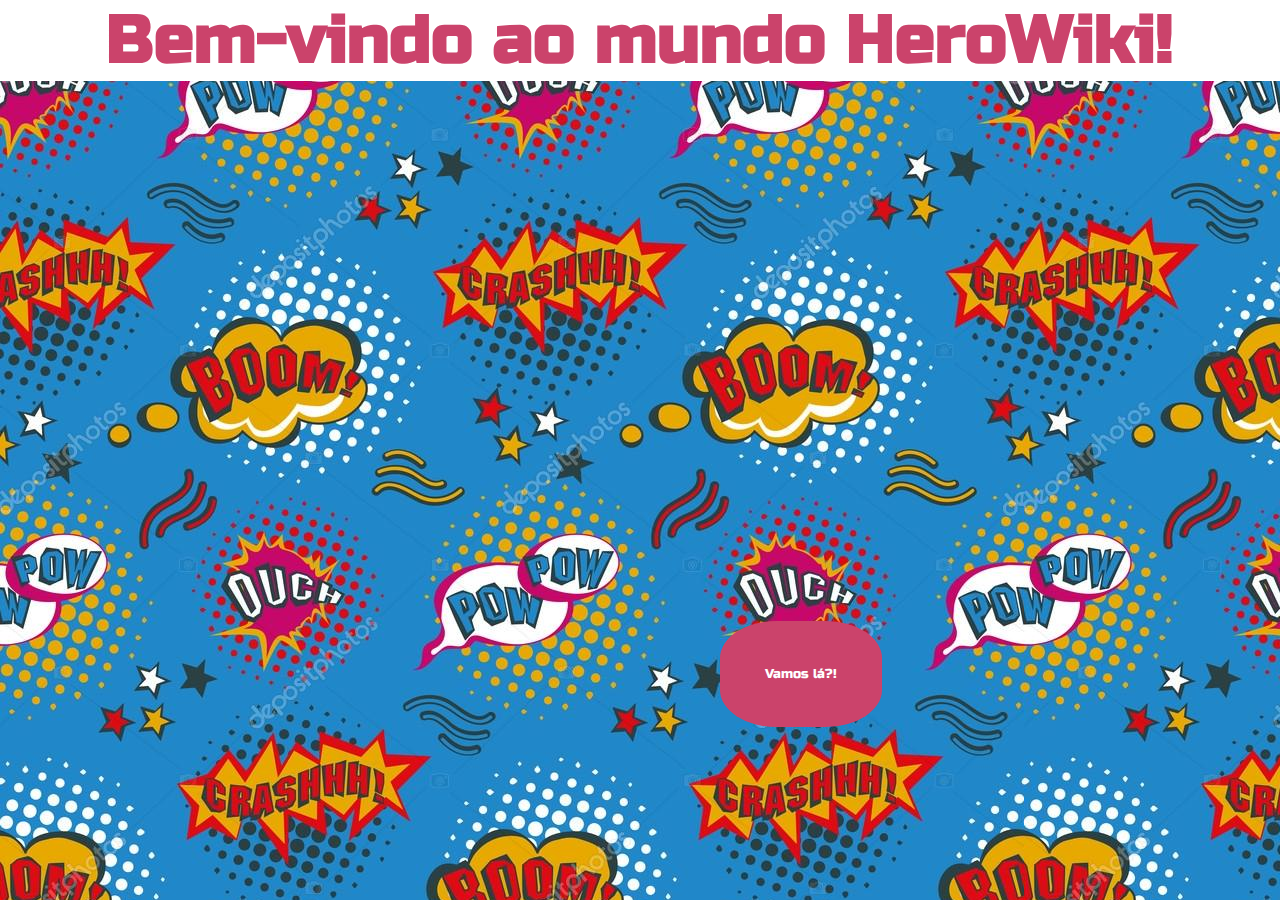
<file: index.html>
<!DOCTYPE html>
<html lang="pt-br">
<head>
    <meta charset="UTF-8">
    <meta name="viewport" content="width=device-width, initial-scale=1.0">
    <meta http-equiv="X-UA-Compatible" content="ie=edge">
    <title>HW</title>
    <link rel="stylesheet" href="style.css">
    <link href="https://fonts.googleapis.com/css?family=Russo+One&display=swap" rel="stylesheet">

</head>
<body>
   <div class="titulo"><H1>Bem-vindo ao mundo HeroWiki!</H1></div>


    <div>
    <button>Vamos lá?!</button>
    </div>

</body>
</html>
</file>
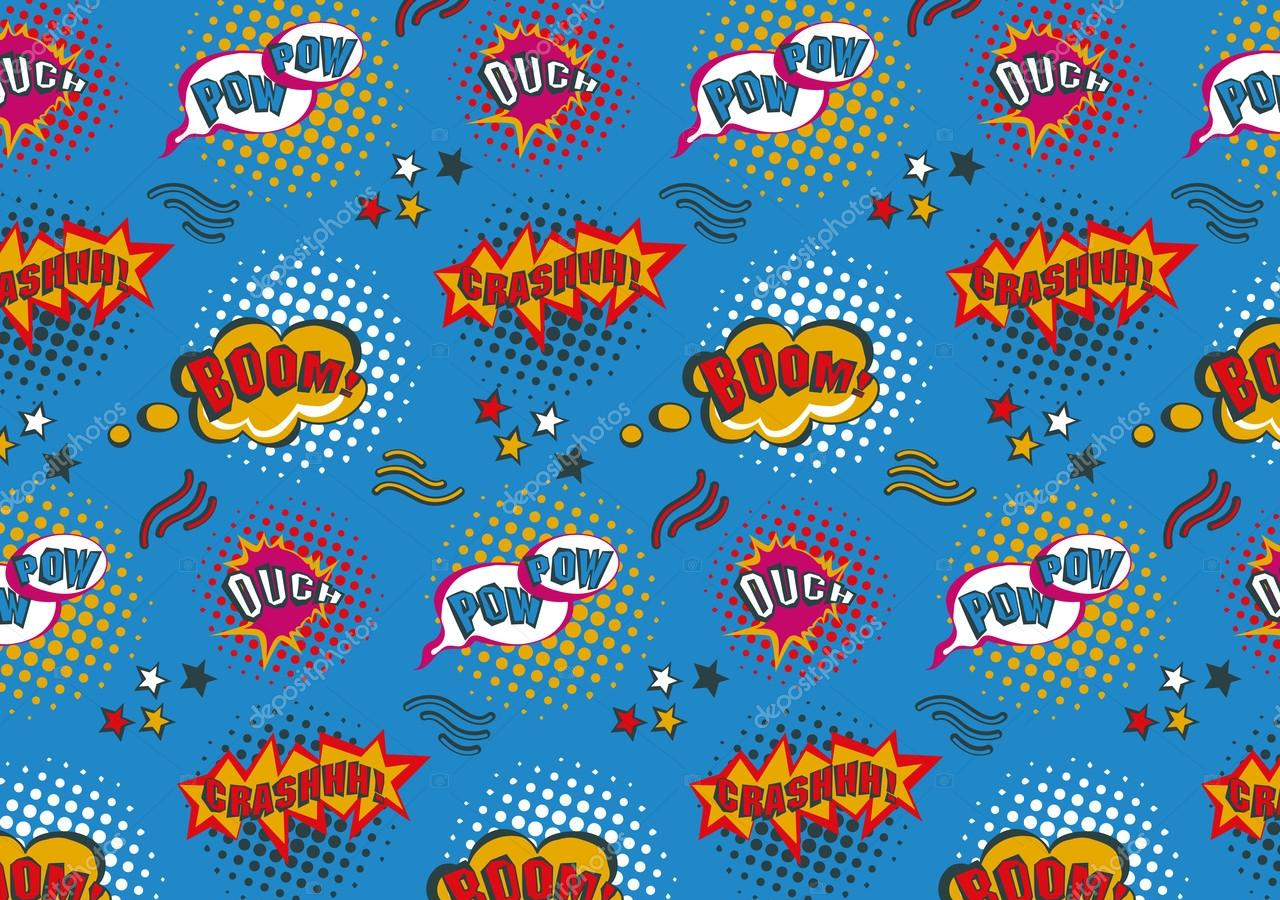
<file: BV.html>
<!DOCTYPE html>
<html lang="pt-br">
<head>
    <meta charset="UTF-8">
    <meta name="viewport" content="width=device-width, initial-scale=1.0">
    <meta http-equiv="X-UA-Compatible" content="ie=edge">
    <title>Hero-wiki</title>
    <link rel="stylesheet" href="style.css">
</head>
<body>
<header></header>
<nav></nav>
<aside></aside>
<footer></footer>


</body>
</html>
</file>
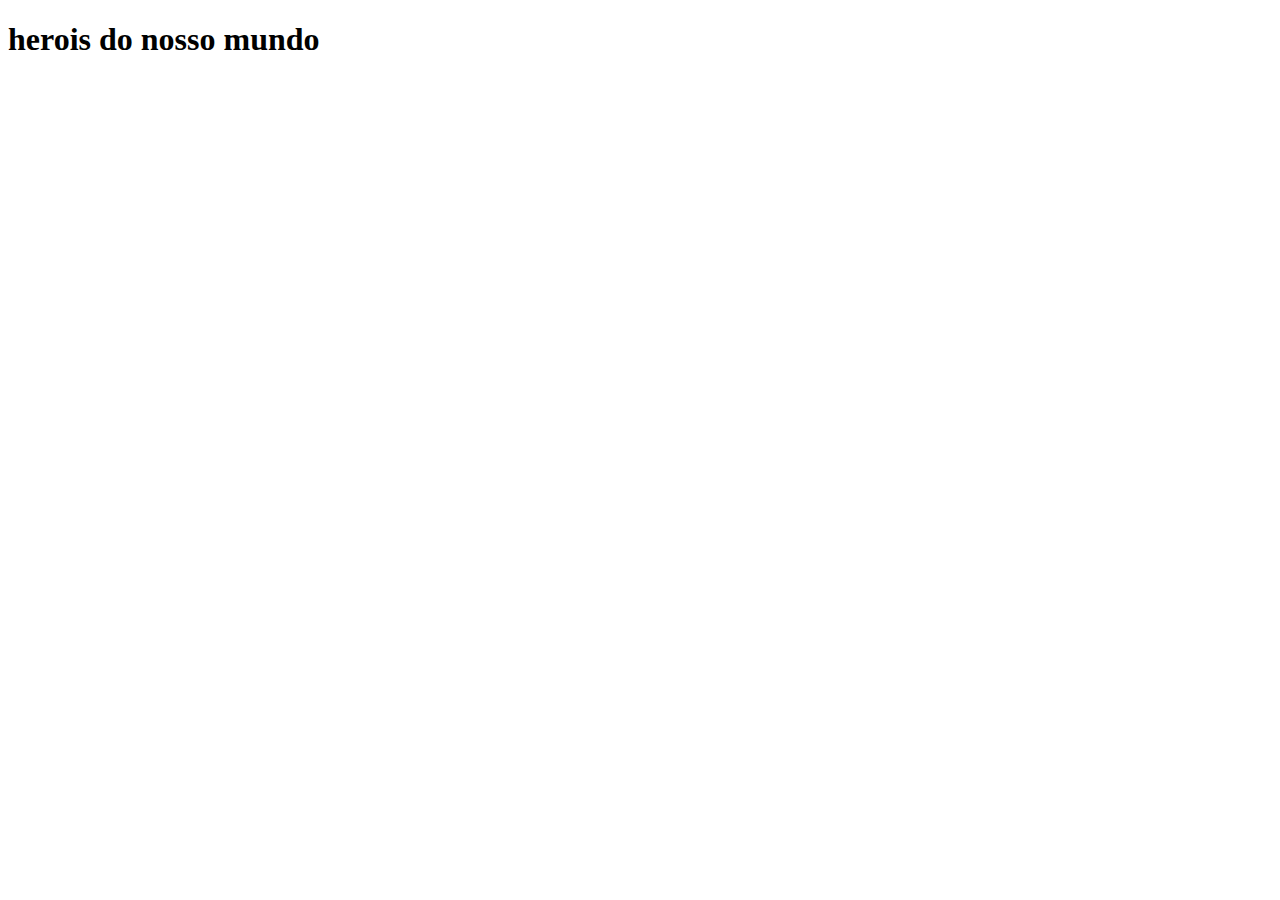
<file: heroi.html>
<!DOCTYPE html>
    <html lang="pt-br">
    <head>
        <meta charset="UTF-8">
        <meta name="viewport" content="width=device-width, initial-scale=1.0">
        <meta http-equiv="X-UA-Compatible" content="ie=edge">
        <title>HW</title>
    </head>
    <body>
        <h1>herois do nosso mundo</h1>
        
    </body>
    </html>
</file>
<file: style.css>
body{
    margin: 0%;
    background-image: url(depositphotos_99986662-stock-illustration-superheroes-in-comic-style-1.jpg);
    width: 100vw;
}

.titulo{
    width: 100%;
    background-color: white;
}

div h1{
    color: #cb436b;
    display: flex;
    font-family: 'Russo One', sans-serif;
    font-size: 50pt;
    justify-content: center;
    margin: 0;
    width: 100%;

}
div button{
    background-color: #cb436b;
    color: white;
    font-family: 'Russo One', sans-serif;
    padding: 5vh;
    margin-block-start: 60vh;
    margin-inline-start: 80vh;
    border: none;
    cursor: pointer;
    border-radius: 35%;
}
</file>
